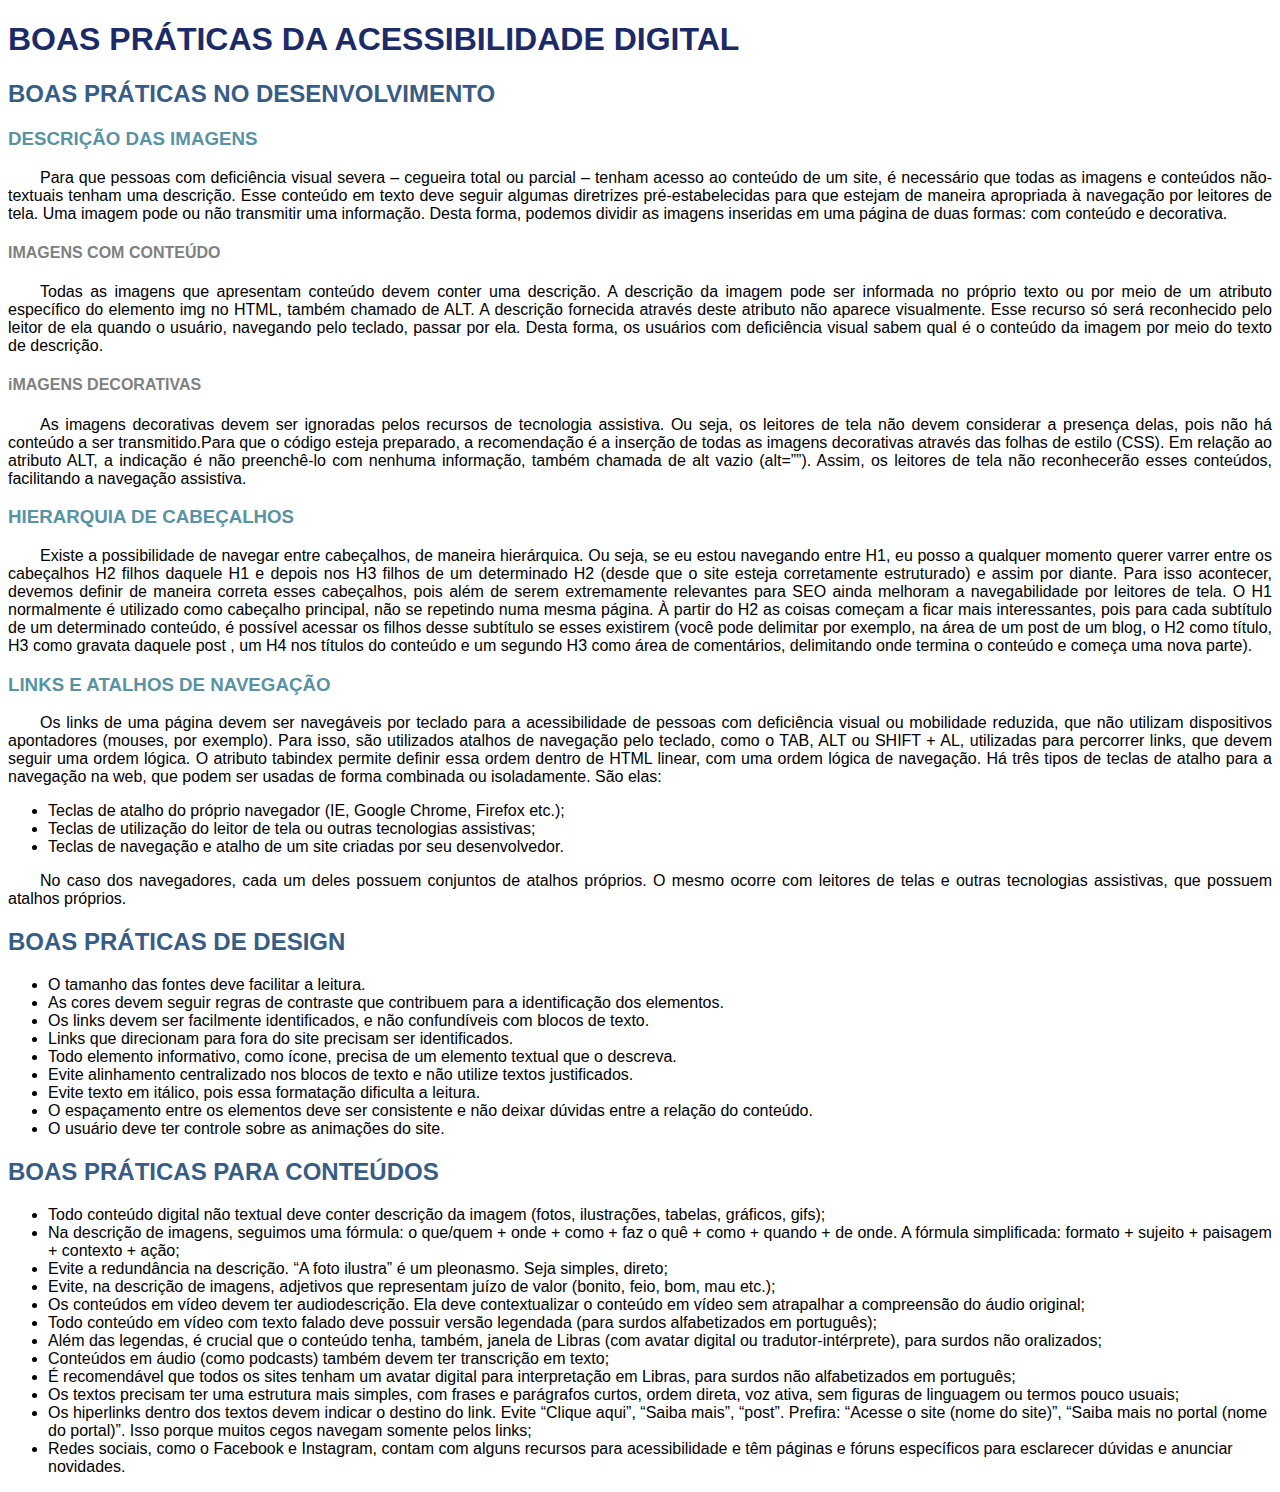
<file: hierarquia_cabeçalho/index.html>
<!DOCTYPE html>
<html lang="pt-br">
<head>
    <meta charset="UTF-8">
    <meta name="viewport" content="width=device-width, initial-scale=1.0">
    <title>HIERARQUIA DE TÍTULOS</title>

    <!---Estilo-->

    <style>
        *{
            font-family: 'Segoe UI', Tahoma, Geneva, Verdana, sans-serif;
        }

        h1{
            color: #1c2b67;
        }

        h2{
            color: #365d86;
        }

        h3{
            color: #5893a4;
        }

        h4{
            color: #808080;
        }

        p{
            text-align: justify;
            text-indent: 2em;
        }
    </style>
</head>
<body>
    
<h1>BOAS PRÁTICAS DA ACESSIBILIDADE DIGITAL</h1>

<h2>BOAS PRÁTICAS NO DESENVOLVIMENTO</h2>

<h3>DESCRIÇÃO DAS IMAGENS</h3>

<p>Para que pessoas com deficiência visual severa – cegueira total ou
    parcial – tenham acesso ao conteúdo de um site, é necessário que todas as
    imagens e conteúdos não-textuais tenham uma descrição. Esse conteúdo em
    texto deve seguir algumas diretrizes pré-estabelecidas para que estejam de
    maneira apropriada à navegação por leitores de tela. Uma imagem pode ou não
    transmitir uma informação. Desta forma, podemos dividir as imagens inseridas
    em uma página de duas formas: com conteúdo e decorativa.</p>

<h4>IMAGENS COM CONTEÚDO</h4>

<p>Todas as imagens que apresentam conteúdo devem conter uma
    descrição. A descrição da imagem pode ser informada no próprio texto ou por
    meio de um atributo específico do elemento img no HTML, também chamado de
    ALT. A descrição fornecida através deste atributo não aparece visualmente. Esse
    recurso só será reconhecido pelo leitor de ela quando o usuário, navegando pelo
    teclado, passar por ela. Desta forma, os usuários com deficiência visual sabem
    qual é o conteúdo da imagem por meio do texto de descrição.</p>

<h4>iMAGENS DECORATIVAS</h4>

<p>As imagens decorativas devem ser ignoradas pelos recursos de
    tecnologia assistiva. Ou seja, os leitores de tela não devem considerar a
    presença delas, pois não há conteúdo a ser transmitido.Para que o código esteja
    preparado, a recomendação é a inserção de todas as imagens decorativas
    através das folhas de estilo (CSS). Em relação ao atributo ALT, a indicação é não
    preenchê-lo com nenhuma informação, também chamada de alt vazio (alt=””).
    Assim, os leitores de tela não reconhecerão esses conteúdos, facilitando a
    navegação assistiva.</p>

<h3>HIERARQUIA DE CABEÇALHOS</h3>

<p>Existe a possibilidade de navegar entre cabeçalhos, de maneira
    hierárquica. Ou seja, se eu estou navegando entre H1, eu posso a qualquer
    momento querer varrer entre os cabeçalhos H2 filhos daquele H1 e depois nos
    H3 filhos de um determinado H2 (desde que o site esteja corretamente
    
    estruturado) e assim por diante. Para isso acontecer, devemos definir de maneira
    correta esses cabeçalhos, pois além de serem extremamente relevantes para
    SEO ainda melhoram a navegabilidade por leitores de tela. O H1 normalmente é
    utilizado como cabeçalho principal, não se repetindo numa mesma página. À
    partir do H2 as coisas começam a ficar mais interessantes, pois para cada
    subtítulo de um determinado conteúdo, é possível acessar os filhos desse
    subtítulo se esses existirem (você pode delimitar por exemplo, na área de um
    post de um blog, o H2 como título, H3 como gravata daquele post , um H4 nos
    títulos do conteúdo e um segundo H3 como área de comentários, delimitando
    onde termina o conteúdo e começa uma nova parte).</p>

<h3>LINKS E ATALHOS DE NAVEGAÇÃO</h3>

<p>Os links de uma página devem ser navegáveis por teclado para a
    acessibilidade de pessoas com deficiência visual ou mobilidade reduzida, que não
    utilizam dispositivos apontadores (mouses, por exemplo). Para isso, são
    utilizados atalhos de navegação pelo teclado, como o TAB, ALT ou SHIFT + AL,
    utilizadas para percorrer links, que devem seguir uma ordem lógica. O atributo
    tabindex permite definir essa ordem dentro de HTML linear, com uma ordem
    lógica de navegação. Há três tipos de teclas de atalho para a navegação na web,
    que podem ser usadas de forma combinada ou isoladamente. São elas:</p>

<ul>
    <li>Teclas de atalho do próprio navegador (IE, Google Chrome, Firefox etc.);</li>
    <li>Teclas de utilização do leitor de tela ou outras tecnologias assistivas;</li>
    <li>Teclas de navegação e atalho de um site criadas por seu desenvolvedor.</li>
</ul>

<p>No caso dos navegadores, cada um deles possuem conjuntos de atalhos
    próprios. O mesmo ocorre com leitores de telas e outras tecnologias
    assistivas, que possuem atalhos próprios.</p>

<h2>BOAS PRÁTICAS DE DESIGN</h2>

<ul>
    <li>O tamanho das fontes deve facilitar a leitura.</li>
    <li>As cores devem seguir regras de contraste que contribuem para a
        identificação dos elementos.</li>
    <li>Os links devem ser facilmente identificados, e não confundíveis com
        blocos de texto.</li>
    <li>Links que direcionam para fora do site precisam ser identificados.</li>
    <li>Todo elemento informativo, como ícone, precisa de um elemento textual
        que o descreva.</li>
    <li>Evite alinhamento centralizado nos blocos de texto e não utilize textos
        justificados.</li>
    <li>Evite texto em itálico, pois essa formatação dificulta a leitura.</li>
    <li>O espaçamento entre os elementos deve ser consistente e não deixar
        dúvidas entre a relação do conteúdo.</li>
    <li>O usuário deve ter controle sobre as animações do site.</li>
</ul>

<h2>BOAS PRÁTICAS PARA CONTEÚDOS</h2>

<ul>
    <li>Todo conteúdo digital não textual deve conter descrição da imagem (fotos,
        ilustrações, tabelas, gráficos, gifs);</li>
    <li>Na descrição de imagens, seguimos uma fórmula: o que/quem + onde +
        como + faz o quê + como + quando + de onde. A fórmula simplificada:
        formato + sujeito + paisagem + contexto + ação;</li>
    <li>Evite a redundância na descrição. “A foto ilustra” é um pleonasmo. Seja
        simples, direto;</li>
    <li>Evite, na descrição de imagens, adjetivos que representam juízo de valor
        (bonito, feio, bom, mau etc.);</li>
    <li>Os conteúdos em vídeo devem ter audiodescrição. Ela deve contextualizar
        o conteúdo em vídeo sem atrapalhar a compreensão do áudio original;</li>
    <li>Todo conteúdo em vídeo com texto falado deve possuir versão legendada
        (para surdos alfabetizados em português);</li>
    <li>Além das legendas, é crucial que o conteúdo tenha, também, janela de
        Libras (com avatar digital ou tradutor-intérprete), para surdos não
        oralizados;</li>
    <li>Conteúdos em áudio (como podcasts) também devem ter transcrição em
        texto;</li>
    <li>É recomendável que todos os sites tenham um avatar digital para
        interpretação em Libras, para surdos não alfabetizados em português;</li>
    <li>Os textos precisam ter uma estrutura mais simples, com frases e
        parágrafos curtos, ordem direta, voz ativa, sem figuras de linguagem ou
        termos pouco usuais;</li>
    <li>Os hiperlinks dentro dos textos devem indicar o destino do link. Evite
        “Clique aqui”, “Saiba mais”, “post”. Prefira: “Acesse o site (nome do site)”,
        “Saiba mais no portal (nome do portal)”. Isso porque muitos cegos
        navegam somente pelos links;</li>
    <li>Redes sociais, como o Facebook e Instagram, contam com alguns recursos
        para acessibilidade e têm páginas e fóruns específicos para esclarecer
        dúvidas e anunciar novidades.</li>
</ul>

</body>
</html>
</file>
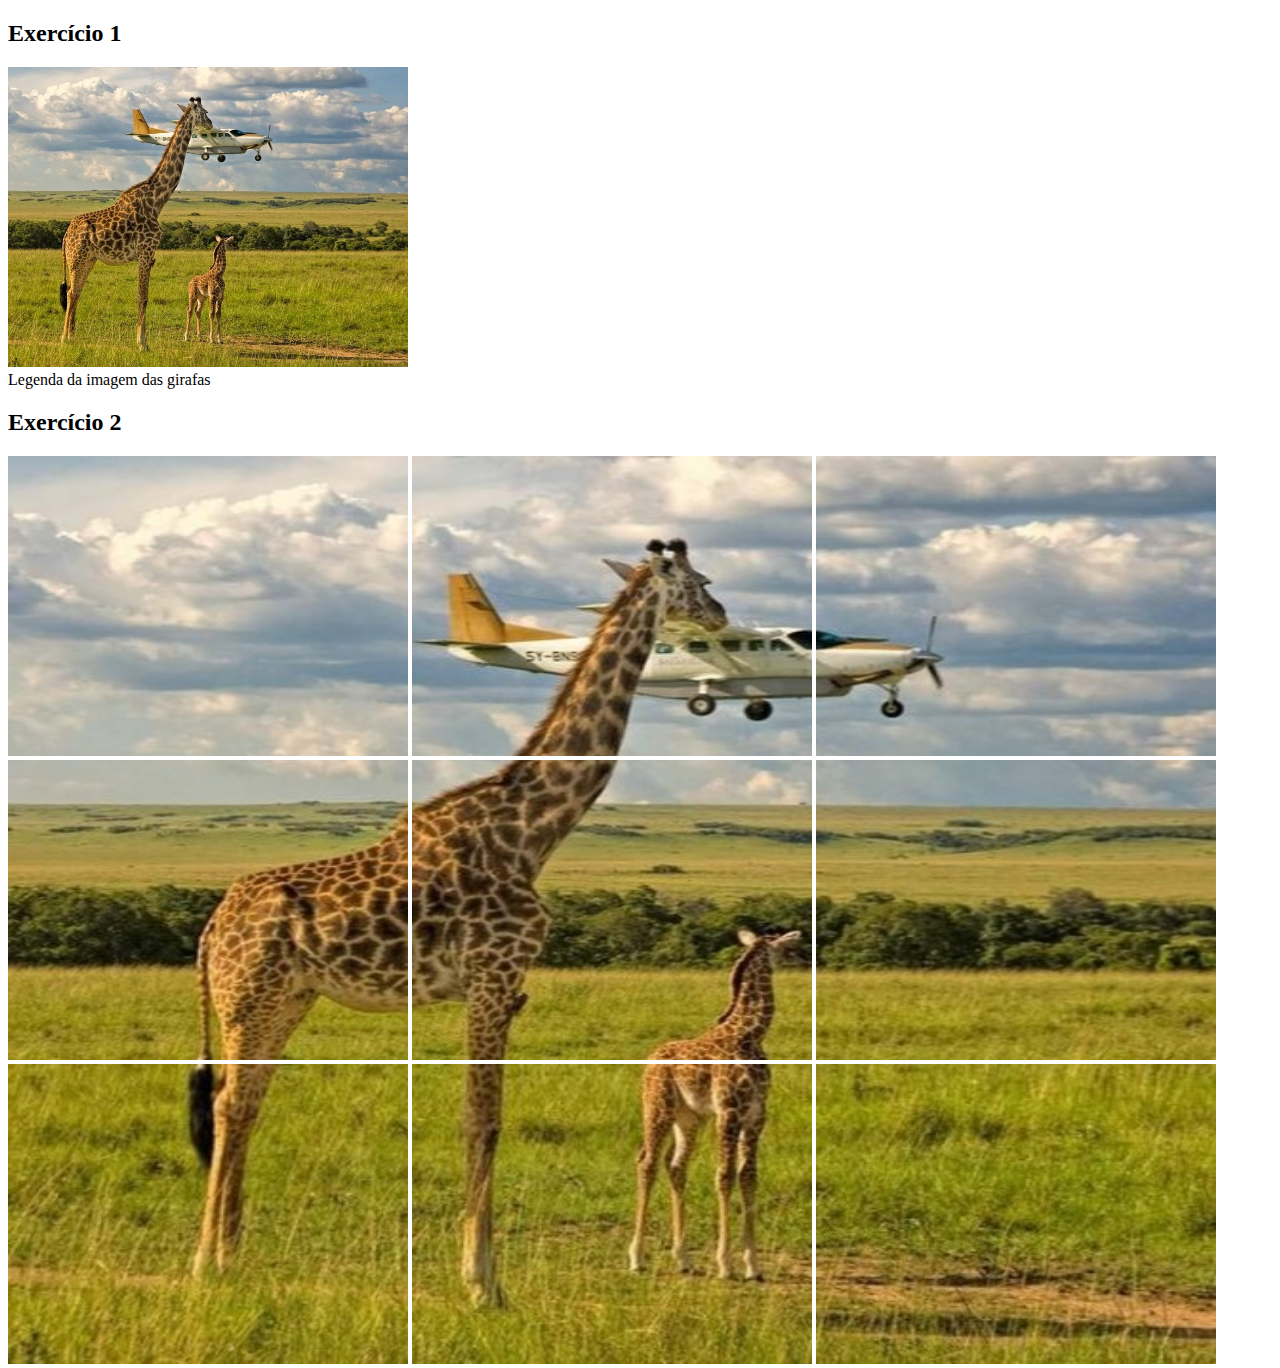
<file: iw-1/index.html>
<!DOCTYPE html>
<html lang="pt-br">
<head>
    <meta charset="UTF-8">
    <meta http-equiv="X-UA-Compatible" content="IE=edge">
    <meta name="viewport" content="width=device-width, initial-scale=1.0">
    <title>Imagem com Descrição</title>

    <style>
        img{
            height: 300px;
            width: 400px;
        }
    </style>
</head>
<body>
    <!--EXERCICIO 1 -->
    <h2>Exercício 1</h2>
    <img src="imagens/imagens/Girafas.jpg" alt="Girafa adulta com uma filhote girafa em um grmado na savana" title= Girafas>
    <figcaption>Legenda da imagem das girafas</figcaption>

    <h2>Exercício 2</h2>
    <div class="mosaico" style="position: absolute;">

        <img src="imagens/imagens/9.jpg" style="position: absolut;" alt="grama à esquerda das girafas" title="Grama">
        <img src="imagens/imagens/8.jpg" style="position: absolut; Left: 215px;" alt="cabeça da girafa adulta com um avião no fundo" title="cabeça da girafa">
        <img src="imagens/imagens/7.jpg" style="position: absolut; Left: 430px;" alt="céu e ponta do avião" title="ponta do avião">
        

        <img src="imagens/imagens/6.jpg" style="position: absolut; top: 215px;" alt="parte direita do corpo da girafa maior" title="corpo da girafa">
        <img src="imagens/imagens/5.jpg" style="position: absolut; Left: 215px; top: 215px" alt="cabeça da girafa menor e lado esquerdo do corpo da girafa maior" title="cabeça da girafa menor">
        <img src="imagens/imagens/4.jpg" style="position: absolut; Left: 430px; top: 215px " alt="gramado da savana" title="grama">


        <img src="imagens/imagens/3.jpg" style="position: absolut; top: 430px;" alt="perna da girafa filhote" title="perna da girafa menor">
        <img src="imagens/imagens/2.jpg" style="position: absolut; Left: 215px; top: 430px" alt="perna das duas girafas" title="perna das girafas">
        <img src="imagens/imagens/1.jpg" style="position: absolut; Left: 430px; top: 430px" alt="grama da savana" title="grama">
    </div>
</body>
</html>
</file>
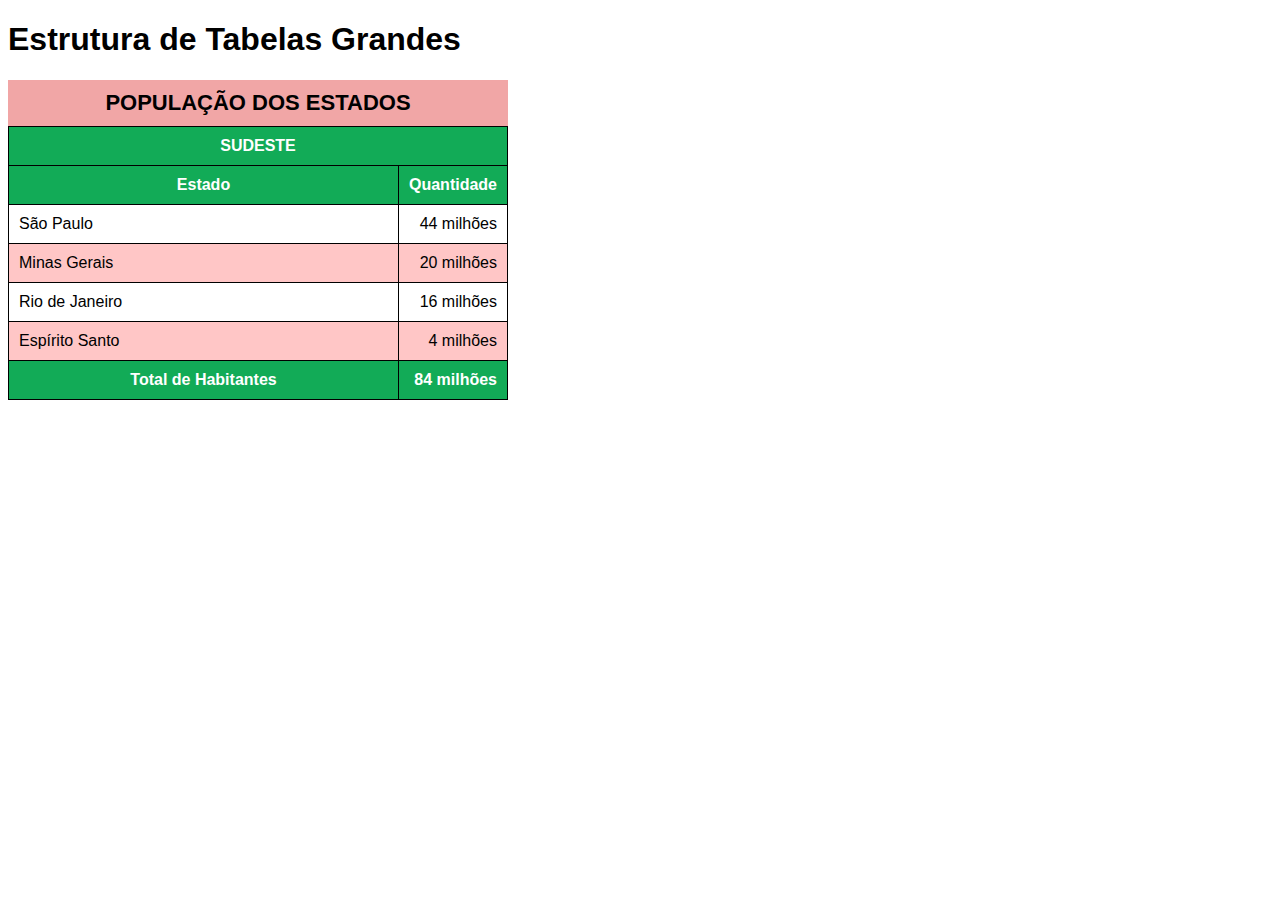
<file: iw_2/index.html>
<!DOCTYPE html>
<html lang="pt-br">
<head>
    <meta charset="UTF-8">
    <meta http-equiv="X-UA-Compatible" content="IE=edge">
    <meta name="viewport" content="width=device-width, initial-scale=1.0">
    <title>Tabela 1</title>

    <!----------ESTILO--------->
    <style>
        body {
            font-family: Arial, Helvetica, sans-serif; /*TIPO DA FONTE*/
        }

        table {
            width: 500px; /*LARGURA DA TABELA*/
            border-collapse: collapse; /*ELIMINA ESPAÇO ENTRE AS CÉLULAS*/
        }

        td, th {
            border: 1px solid black; /*EXPESSURA E ESTILO DA BORDA DAS CÉLULAS*/
            padding: 10px; /*DISTÂNCIA ENTRE E CONTEÚDO E AS BORDAS */
        }

        caption {
            font-size: 22px; /*TAMANHO DA FONTE DO TÍTULO DA TABELA*/
            font-weight: bold; /*PESO OU INTENSIDADE DA FONTE*/
            padding: 10px; /*DISTÂNCIA ENTRE O CONTEÚDO E AS BORDAS*/
            background-color: rgb(241, 166, 166); /*COR DO FUNDO DO TÍTULO DA TABELA*/
        }

        thead, tfoot {
            background-color: #12ab57; /*COR DO FUNDO DO CABEÇALHO E RODAPÈ DA TABELA*/
            color: white; /*COR DA FONTE*/
        }

        tbody > tr:nth-child(odd) { /*LINHAS ÍMPARES*/
            background-color: white; /*COR DE FUNDO DA LINHA*/
        }

        tbody > :nth-child(even) { /*LINHAS PARES*/
            background-color: rgb(255, 198, 198); /*COR DE FUNDO DA LINHA*/
        }

        td.num {
            text-align: right; /*ALINHAMENTO DO TEXTO DA CLASSE "NUM"*/
        }

    </style>

    <!-----FIM ESTILO----->

</head>
<body>
    <h1>Estrutura de Tabelas Grandes</h1>

    <!--
        Anatomia Para Tabelas Grandes
        TABLE
            CAPTION

            THEAD
                TR (table row), TD (table data), TH (table head)
            TBODY
                TR (table row), TD (table data), TH (table head)
            TFOOT
                TR (table row), TD (table data), TH (table head)
    -->

    <table>
        <caption>POPULAÇÃO DOS ESTADOS</caption>

        <thead>

            <tr>
                <th colspan="2">SUDESTE</th>
            </tr>

            <tr>
                <th>Estado</th>
                <th style="width: 50px;">Quantidade</th>
            </tr>

        </thead>

        <tbody>

            <tr>
                <td>São Paulo</td>
                <td class="num">44 milhões </td>
            </tr>

            <tr>
                <td>Minas Gerais</td>
                <td class="num">20 milhões </td>
            </tr>

            <tr>
                <td>Rio de Janeiro</td>
                <td class="num">16 milhões </td>
            </tr>

            <tr>
                <td>Espírito Santo</td>
                <td class="num">4 milhões </td>
            </tr>

        </tbody>

        <tfoot>

            <tr>
                <th>Total de Habitantes</th>
                <td class="num"><strong>84 milhões</strong></td>
            </tr>

        </tfoot>

    </table>

</body>
</html>
</file>
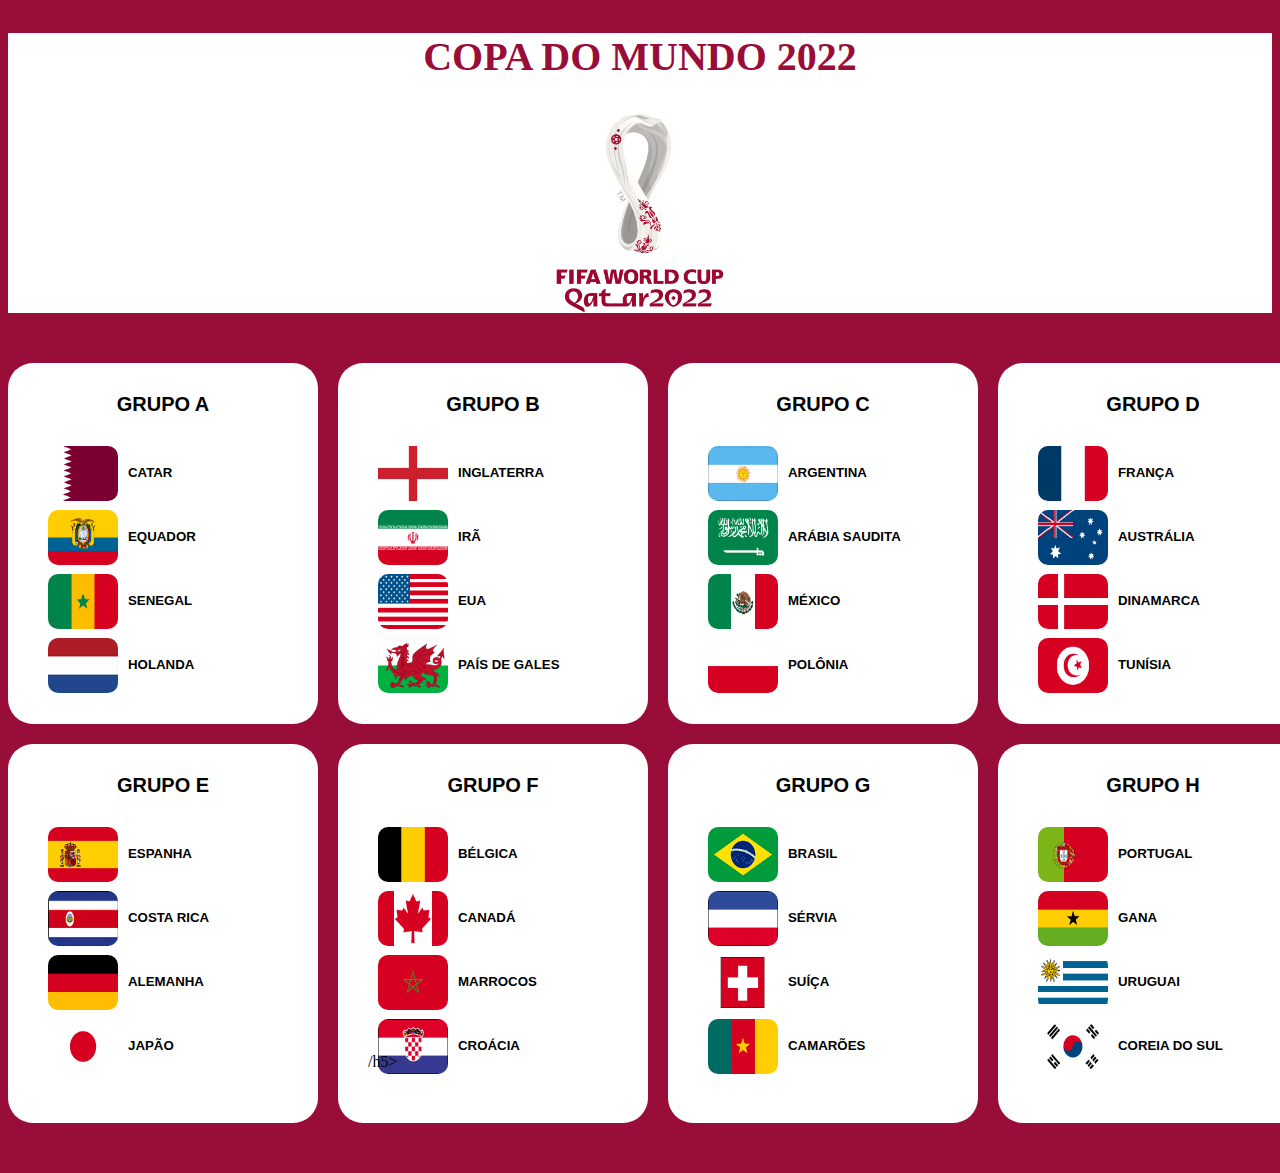
<file: projeto_copa/index.html>
<!DOCTYPE html>
<html lang="en">
<head>
    <meta charset="UTF-8">
    <meta http-equiv="X-UA-Compatible" content="IE=edge">
    <meta name="viewport" content="width=device-width, initial-scale=1.0">
    <link rel="stylesheet" href="estilo.css" media="screen">
    <title>Copa 2022</title>
</head>
<body>
    
<!-----DIV CABEÇALHO DA PÁGINA------>
    <div class="cabeçalho-da-pagina">
      <h2>COPA DO MUNDO 2022</h2>
      <p class="descrição"Acompanhe as etapas: FASE DE GRUPOS - OITAVAS DE FINAL - QUARTAS DE FINAL - SEMIFINAL - FINAL></p>
      <img class="img-logo" src="img/logo-copa22.png">
    </div>

<!-----DIV CORPO DA PÁGINA------>
    <div class="corpo-da-pagina">

<!-----DIV GRADE------>
    <div class="grade">

<!--DIV CHAVES-->
    <div class="chaves">

<!--DIV GRUPO-->
        <div class="grupo">
            <h4 class="nomedogrupo">GRUPO A</h4>
            <img class="img-bandeira" src="img/bandeiras/Catar.png">
            <h5 class="nomedopais">CATAR</h5>
            <img class="img-bandeira" src="img/bandeiras/Equador.png">
            <h5 class="nomedopais">EQUADOR</h5>
            <img class="img-bandeira" src="img/bandeiras/Senegal.png">
            <h5 class="nomedopais">SENEGAL</h5>
            <img class="img-bandeira" src="img/bandeiras/Holanda.png">
            <h5 class="nomedopais">HOLANDA</h5>

            </div>
            </div>

        <div class="chaves">
        <div class="grupo">
            <h4 class="nomedogrupo">GRUPO B</h4>
            <img class="img-bandeira" src="img/bandeiras/Inglaterra.png">
            <h5 class="nomedopais">INGLATERRA</h5>
            <img class="img-bandeira" src="img/bandeiras/Ira.png">
            <h5 class="nomedopais">IRÃ</h5>
            <img class="img-bandeira" src="img/bandeiras/eua.png">
            <h5 class="nomedopais">EUA</h5>
            <img class="img-bandeira" src="img/bandeiras/PaisDeGales.png">
            <h5 class="nomedopais">PAÍS DE GALES</h5>

            </div>
            </div>

        <div class="chaves">
        <div class="grupo">
            <h4 class="nomedogrupo">GRUPO C</h4>
            <img class="img-bandeira" src="img/bandeiras/Argentina.png">
            <h5 class="nomedopais">ARGENTINA</h5>
            <img class="img-bandeira" src="img/bandeiras/ArabiaSaudita.png">
            <h5 class="nomedopais">ARÁBIA SAUDITA</h5>
            <img class="img-bandeira" src="img/bandeiras/Mexico.png">
            <h5 class="nomedopais">MÉXICO</h5>
            <img class="img-bandeira" src="img/bandeiras/Polonia.png">
            <h5 class="nomedopais">POLÔNIA</h5>

            </div>
            </div>
        
        <div class="chaves">
        <div class="grupo">
            <h4 class="nomedogrupo">GRUPO D</h4>
            <img class="img-bandeira" src="img/bandeiras/França.png">
            <h5 class="nomedopais">FRANÇA</h5>
            <img class="img-bandeira" src="img/bandeiras/Australia.png">
            <h5 class="nomedopais">AUSTRÁLIA</h5>
            <img class="img-bandeira" src="img/bandeiras/Dinamarca.png">
            <h5 class="nomedopais">DINAMARCA</h5>
            <img class="img-bandeira" src="img/bandeiras/Tunisia.png">
            <h5 class="nomedopais">TUNÍSIA</h5>

            </div>
            </div>

        <div class="chaves">
        <div class="grupo">
            <h4 class="nomedogrupo">GRUPO E</h4>
            <img class="img-bandeira" src="img/bandeiras/Espanha.png">
            <h5 class="nomedopais">ESPANHA</h5>
            <img class="img-bandeira" src="img/bandeiras/CostaRica.png">
            <h5 class="nomedopais">COSTA RICA</h5>
            <img class="img-bandeira" src="img/bandeiras/Alemanha.png">
            <h5 class="nomedopais">ALEMANHA</h5>
            <img class="img-bandeira" src="img/bandeiras/Japao.png">
            <h5 class="nomedopais">JAPÃO</h5>

            </div>
            </div>

        <div class="chaves">
        <div class="grupo">
            <h4 class="nomedogrupo">GRUPO F</h4>
            <img class="img-bandeira" src="img/bandeiras/Belgica.png">
            <h5 class="nomedopais">BÉLGICA</h5>
            <img class="img-bandeira" src="img/bandeiras/Canada.png">
            <h5 class="nomedopais">CANADÁ</h5>
            <img class="img-bandeira" src="img/bandeiras/Marrocos.png">
            <h5 class="nomedopais">MARROCOS</h5>
            <img class="img-bandeira" src="img/bandeiras/Croacia.png">
            <h5 class="nomedopais">CROÁCIA</h5>/h5>

            </div>
            </div>

        <div class="chaves">
        <div class="grupo">
            <h4 class="nomedogrupo">GRUPO G</h4>
            <img class="img-bandeira" src="img/bandeiras/Brasilok.png">
            <h5 class="nomedopais">BRASIL</h5>
            <img class="img-bandeira" src="img/bandeiras/Servia.png">
            <h5 class="nomedopais">SÉRVIA</h5>
            <img class="img-bandeira" src="img/bandeiras/Suiça.png">
            <h5 class="nomedopais">SUÍÇA</h5>
            <img class="img-bandeira" src="img/bandeiras/Camaroes.png">
            <h5 class="nomedopais">CAMARÕES</h5>

            </div>
            </div>

        <div class="chaves">
        <div class="grupo">
            <h4 class="nomedogrupo">GRUPO H</h4>
            <img class="img-bandeira" src="img/bandeiras/Portugal.png">
            <h5 class="nomedopais">PORTUGAL</h5>
            <img class="img-bandeira" src="img/bandeiras/Gana.png">
            <h5 class="nomedopais">GANA</h5>
            <img class="img-bandeira" src="img/bandeiras/Uruguai.png">
            <h5 class="nomedopais">URUGUAI</h5>
            <img class="img-bandeira" src="img/bandeiras/CoreiaDoSul.png">
            <h5 class="nomedopais">COREIA DO SUL</h5>

            </div>
            </div>
          
</body>
</html>
</file>
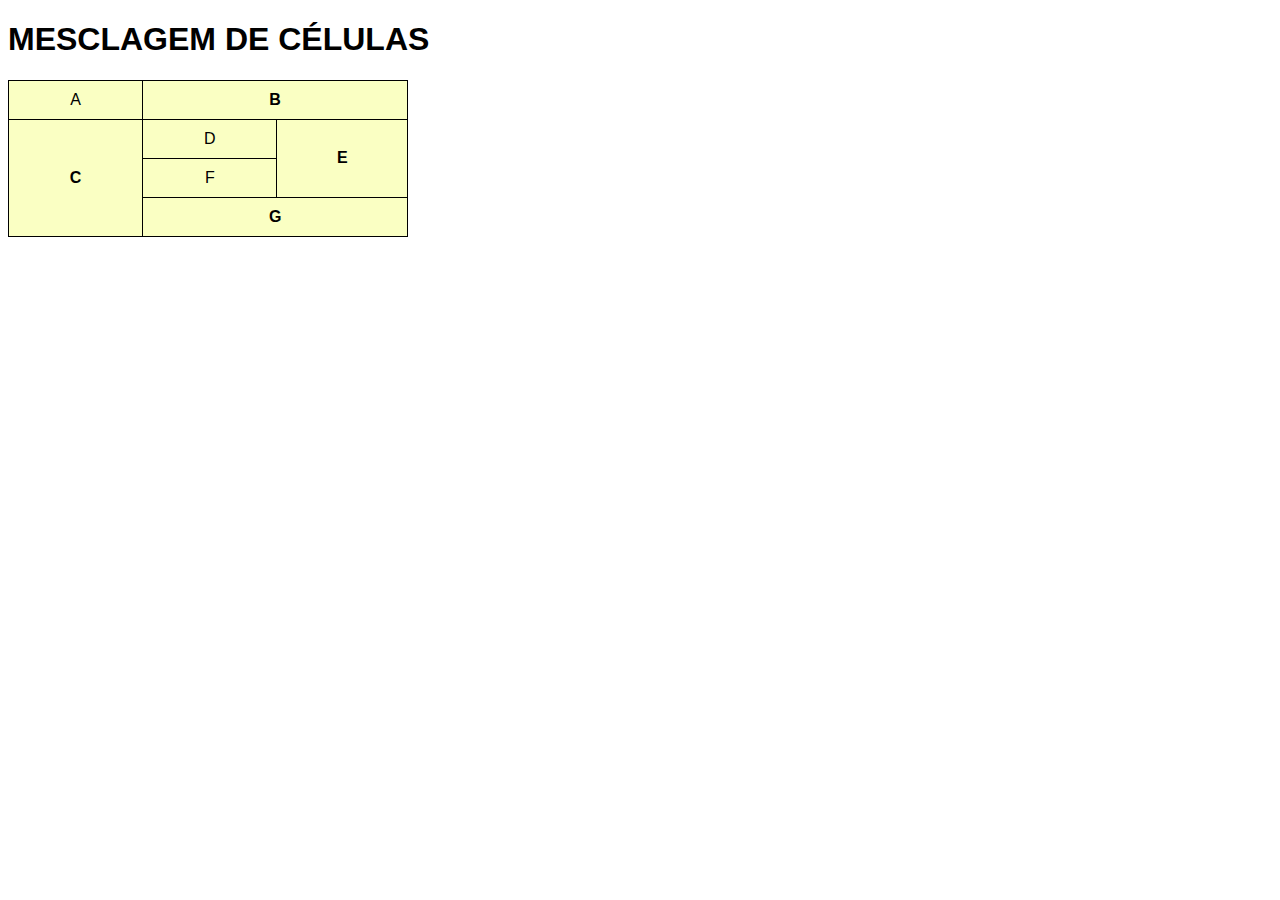
<file: iw_2/tabela_3.html>
<!DOCTYPE html>
<html lang="pt-br">
<head>
    <meta charset="UTF-8">
    <meta http-equiv="X-UA-Compatible" content="IE=edge">
    <meta name="viewport" content="width=device-width, initial-scale=1.0">
    <title>Tabela 3</title>

         <!----------ESTILO--------->
         <style>
            body {
                font-family: Arial, Helvetica, sans-serif; /*TIPO DA FONTE*/
            }
    
            table {
                width: 400px; /*LARGURA DA TABELA*/
                border-collapse: collapse; /*ELIMINA ESPAÇO ENTRE AS CÉLULAS*/
            }
    
            td, th {
                border: 1px solid black; /*EXPESSURA E ESTILO DA BORDA DAS CÉLULAS*/
                padding: 10px; /*DISTÂNCIA ENTRE E CONTEÚDO E AS BORDAS */
                text-align: center; /*ALINHAMENTO DO TEXTO*/
                
            }
    
            caption {
                font-size: 22px; /*TAMANHO DA FONTE DO TÍTULO DA TABELA*/
                font-weight: bold; /*PESO OU INTENSIDADE DA FONTE*/
                padding: 10px; /*DISTÂNCIA ENTRE O CONTEÚDO E AS BORDAS*/
                background-color: rgb(250, 255, 195); /*COR DO FUNDO DO TÍTULO DA TABELA*/
            }
    
            thead, tfoot {
                background-color: #ffffff; /*COR DO FUNDO DO CABEÇALHO E RODAPÈ DA TABELA*/
                color: rgb(250, 255, 195); /*COR DA FONTE*/
            }
    
            tbody > tr:nth-child(odd) { /*LINHAS ÍMPARES*/
                background-color: rgb(250, 255, 195); /*COR DE FUNDO DA LINHA*/
            }
    
            tbody > :nth-child(even) { /*LINHAS PARES*/
                background-color: rgb(250, 255, 195); /*COR DE FUNDO DA LINHA*/
            }
    
            td.num {
                text-align: center; /*ALINHAMENTO DO TEXTO DA CLASSE "NUM"*/
            }

        </style>
    
        <!-----FIM ESTILO----->
</head>
<body>
    <h1>MESCLAGEM DE CÉLULAS</h1>  

        <table>

            <tr>
                <td>A</td>
                <th colspan="2">B</th>
            </tr>

            <tr>
                <th rowspan="3">C</th>
                <td>D</td>
                <th rowspan="2">E</th>
            </tr>

            <tr>
                <td>F</td>
            </tr>

            <tr>
                <th colspan="2">G</th>
            </tr>
        </table>
</body>
</html>
</file>
<file: projeto_copa/estilo.css>
body{ /*CORPO DA PÁGINA*/
    background-color: #990e38; /*COR DE FUNDO DO SITE*/
}

.cabeçalho-da-pagina{
    background-color: #ffff; /*COR DO FUNDO DO CABEÇALHO*/
    display: block; /*BLOCO DO ELEMENTO*/
    margin-left: auto; /*ALINHAMENTO EM RELAÇÃO A MARGEM ESQUERDA*/
    margin-right: auto; /*ALINHAMENTO EM RELAÇÃO A MARGEM DIREITA*/
}

h2 {
    color: #990e38; /**/
    font-family: "Segoe UI Symbol"; /**/
    text-align: center; /**/
    font-size: 40px; /**/
}

.descrição{
    font-size: 18px;
    font-family: "Segoe UI Symbol";
    text-align: center;
}

.img-logo{
    height: 200px;
    display: block;
    margin-left: auto;
    margin-right: auto;
}

.corpo-da-pagina{
    width: 1300px;
    margin: 50px  auto 50px;
}

.grade {
    display: grid;
    grid-template-columns: calc(25% - 15px) calc(25% - 15px) calc(25% - 15px) calc(25% - 15px);
    background-color: transparent;
    height: 760px;
    grid-gap: 20px 20px;
}

.chaves{
    background-color: #ffffff;
    padding: 20px 20px 20px 20px;
    border-radius: 25px;
}

.grupo{
    background-color: transparent;
    padding: 10px 10px 10px 10px;
}

.nomedogrupo{
    text-transform: uppercase;
    font-weight: 700;
    font-size: 20px;
    text-align: center;
    margin: 0px 0px 0px 0px;
    font-family: Arial, Helvetica, sans-serif;
}

.img-bandeira{
    height: 55px;
    width: 70px;
    margin: 30px 30px 0 10px;
    border-radius: 10px;
}

.nomedopais{
    margin: -40px 30px 0 90px;
    font-family: Arial, Helvetica, sans-serif;
}
</file>
